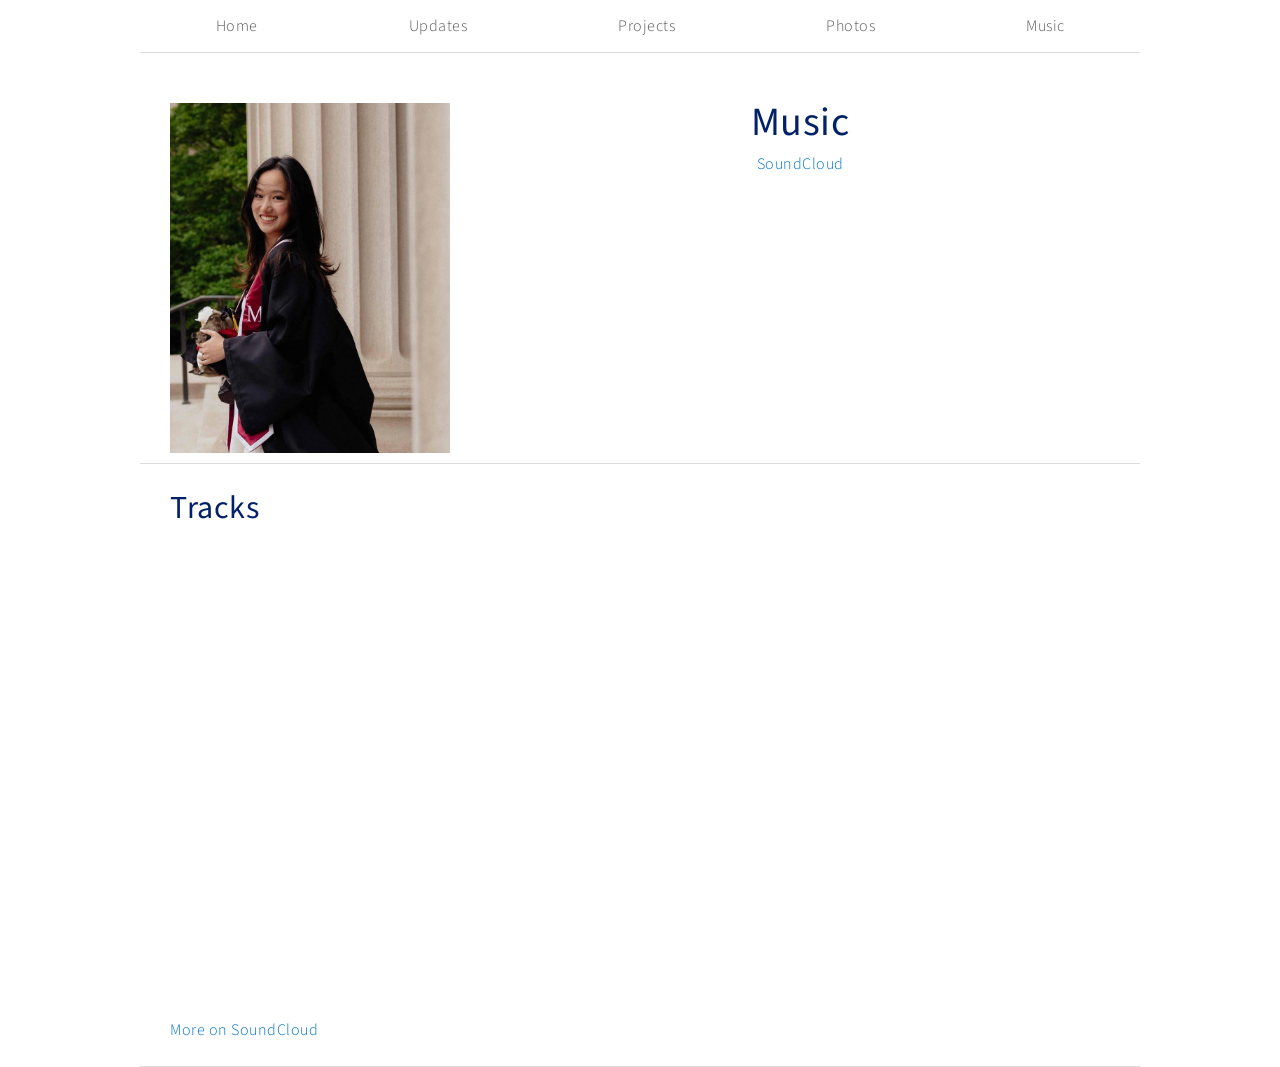
<file: music.html>
<!DOCTYPE html>
<html lang="en">

<head>
    <meta charset="UTF-8" />
    <meta name="viewport" content="width=device-width, initial-scale=1" />
    <title>Music — Michelle Zbizika</title>
    <meta name="description" content="Electronic music by Michelle Zbizika." />
    <link rel="preconnect" href="https://fonts.googleapis.com" />
    <link rel="preconnect" href="https://fonts.gstatic.com" crossorigin />
    <link href="https://fonts.googleapis.com/css2?family=Source+Sans+Pro:wght@300;400;600&display=swap" rel="stylesheet" media="print" onload="this.media='all'" />
    <link rel="stylesheet" type="text/css" href="assets/css/style.css" />
    <link rel="icon" type="image/png" sizes="32x32" href="assets/images/favicon-32.png" />
    <link rel="icon" type="image/png" sizes="192x192" href="assets/images/favicon-192.png" />
    <link rel="apple-touch-icon" href="assets/images/apple-touch-icon.png" />
</head>

<body>
    <div id="page">
        <header id="header">
            <a href="index.html">Home</a>
            <a href="index.html#updates">Updates</a>
            <a href="index.html#research">Projects</a>
            <a href="photos.html">Photos</a>
            <a href="music.html">Music</a>
        </header>

        <div id="profile">
            <div id="profile-pic">
                <img src="figs/profile.jpg" alt="Michelle Zbizika" onerror="this.parentNode.remove()" />
            </div>
            <div id="profile-intro">
                <div id="profile-name">Music</div>
                <div class="center" id="music-links"></div>
            </div>
            <div style="clear: both;"></div>
        </div>

        <div class="section" id="tracks">
            <h1>Tracks</h1>
            <div class="tracks" id="track-box"></div>

            <!--
              ADD MUSIC: one link per line, between the two script tags below. Tracks show in the order listed.
                Your SoundCloud profile (adds a "SoundCloud" link at the top):  https://soundcloud.com/your-name
                A SoundCloud track or playlist (adds a player):                 https://soundcloud.com/your-name/track-name
                An audio file uploaded to the repo:                             Track title | figs/track-file.mp3
              Copy SoundCloud links from the browser address bar. Pasting SoundCloud's Embed code also works.
            -->
            <script type="text/plain" id="track-list">
https://soundcloud.com/mzbi

            </script>
        </div>
        <div class="divider"></div>
    </div>

    <script>
        (function () {
            var list = document.getElementById('track-list');
            var box = document.getElementById('track-box');
            var links = document.getElementById('music-links');
            if (!list || !box) return;

            var color = '#0072ce';
            var profile = '';
            var shown = 0;

            function addLink(href, text) {
                var p = document.createElement('p');
                var a = document.createElement('a');
                a.href = href;
                a.textContent = text;
                p.appendChild(a);
                box.appendChild(p);
            }

            list.textContent.split('\n').forEach(function (raw) {
                var line = raw.trim();
                if (!line || line.charAt(0) === '#') return;

                var title = '';
                var url = line;
                var embed = line.match(/src="([^"]+)"/);
                if (embed) {
                    url = embed[1].replace(/&amp;/g, '&');
                } else if (line.indexOf('|') > -1) {
                    title = line.slice(0, line.lastIndexOf('|')).trim();
                    url = line.slice(line.lastIndexOf('|') + 1).trim();
                }
                url = url.replace(/^(https?:\/\/)?(www\.|m\.)?soundcloud\.com/i, 'https://soundcloud.com');

                // Profile link: soundcloud.com/name
                if (/^https:\/\/soundcloud\.com\/[^\/?#]+\/?(\?.*)?$/i.test(url)) {
                    profile = url.split('?')[0];
                    return;
                }

                // Short links from the SoundCloud app can't be embedded, so show them as a link
                if (/on\.soundcloud\.com/i.test(url)) {
                    addLink(url, title || 'Listen on SoundCloud');
                    shown++;
                    return;
                }

                if (/soundcloud\.com/i.test(url)) {
                    var isPlayer = /w\.soundcloud\.com\/player/i.test(url);
                    var src = isPlayer
                        ? url.replace(/([?&])color=[^&]*/i, '$1color=' + encodeURIComponent(color))
                        : 'https://w.soundcloud.com/player/?url=' + encodeURIComponent(url.split('?')[0]) +
                          '&color=' + encodeURIComponent(color) +
                          '&auto_play=false&hide_related=true&show_comments=false&show_reposts=false&show_teaser=false&visual=false';
                    var frame = document.createElement('iframe');
                    frame.src = src;
                    frame.title = title || 'SoundCloud player';
                    frame.loading = 'lazy';
                    frame.allow = 'autoplay';
                    frame.height = /\/sets\/|\/playlists\//i.test(url) ? '300' : '166';
                    box.appendChild(frame);
                } else if (/\.(mp3|m4a|aac|wav|ogg|oga|opus|flac)(\?.*)?$/i.test(url)) {
                    var fig = document.createElement('figure');
                    var cap = document.createElement('figcaption');
                    cap.textContent = title || decodeURIComponent(url.split('/').pop())
                        .replace(/\.[a-z0-9]+$/i, '').replace(/[-_]+/g, ' ');
                    var audio = document.createElement('audio');
                    audio.controls = true;
                    audio.preload = 'metadata';
                    audio.src = url;
                    fig.appendChild(cap);
                    fig.appendChild(audio);
                    box.appendChild(fig);
                } else {
                    addLink(url, title || url);
                }
                shown++;
            });

            if (profile && links) {
                var a = document.createElement('a');
                a.href = profile;
                a.textContent = 'SoundCloud';
                links.appendChild(a);
            }

            // No individual tracks listed yet: show the profile's player
            if (!shown && profile) {
                var pf = document.createElement('iframe');
                pf.src = 'https://w.soundcloud.com/player/?url=' + encodeURIComponent(profile) +
                    '&color=' + encodeURIComponent(color) +
                    '&auto_play=false&hide_related=true&show_comments=false&show_reposts=false&show_teaser=false&visual=false';
                pf.title = 'SoundCloud tracks';
                pf.loading = 'lazy';
                pf.allow = 'autoplay';
                pf.height = '450';
                box.appendChild(pf);
                addLink(profile, 'More on SoundCloud');
                shown++;
            }

            if (!shown) {
                var p = document.createElement('p');
                p.textContent = 'First tracks coming soon.';
                box.appendChild(p);
            }
        })();
    </script>
</body>

</html>
</file>
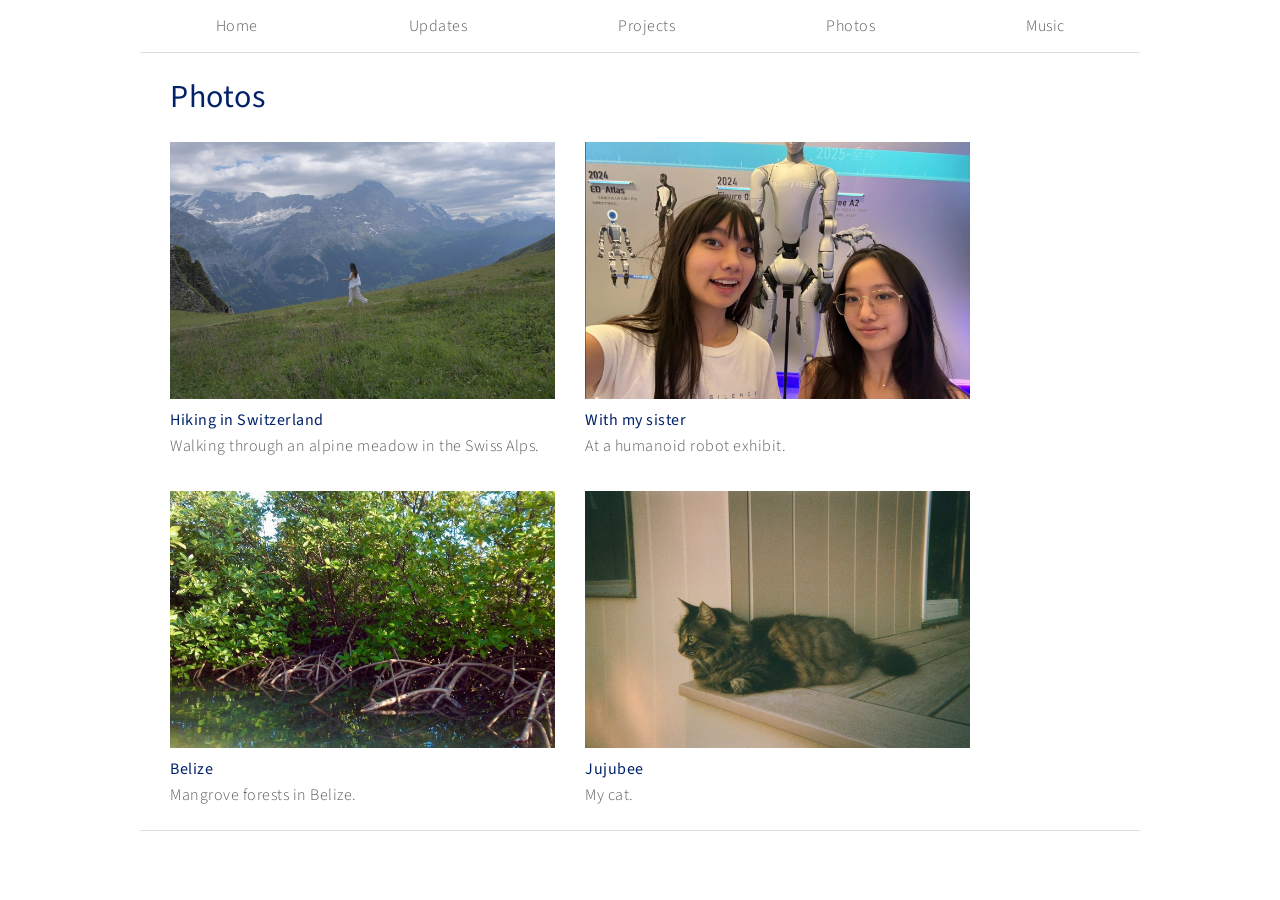
<file: photos.html>
<!DOCTYPE html>
<html lang="en">

<head>
    <meta charset="UTF-8" />
    <meta name="viewport" content="width=device-width, initial-scale=1" />
    <title>Photos — Michelle Zbizika</title>
    <meta name="description" content="Photos by and of Michelle Zbizika." />
    <link rel="preconnect" href="https://fonts.googleapis.com" />
    <link rel="preconnect" href="https://fonts.gstatic.com" crossorigin />
    <link href="https://fonts.googleapis.com/css2?family=Source+Sans+Pro:wght@300;400;600&display=swap" rel="stylesheet" media="print" onload="this.media='all'" />
    <link rel="stylesheet" type="text/css" href="assets/css/style.css" />
    <link rel="icon" type="image/png" sizes="32x32" href="assets/images/favicon-32.png" />
    <link rel="icon" type="image/png" sizes="192x192" href="assets/images/favicon-192.png" />
    <link rel="apple-touch-icon" href="assets/images/apple-touch-icon.png" />
</head>

<body>
    <div id="page">
        <header id="header">
            <a href="index.html">Home</a>
            <a href="index.html#updates">Updates</a>
            <a href="index.html#research">Projects</a>
            <a href="photos.html">Photos</a>
            <a href="index.html#music">Music</a>
        </header>

        <div class="section" id="photos">
            <h1>Photos</h1>
            <div class="photos">
                <figure>
                    <img src="figs/switzerland.jpg" alt="Michelle walking across an alpine meadow with snow-capped mountains behind" loading="lazy" />
                    <figcaption>
                        <span class="research-proj-title">Hiking in Switzerland</span>
                        <p>Walking through an alpine meadow in the Swiss Alps.</p>
                    </figcaption>
                </figure>
                <figure>
                    <img src="figs/sister.jpg" alt="Michelle and her sister taking a selfie in front of a humanoid robot exhibit" loading="lazy" />
                    <figcaption>
                        <span class="research-proj-title">With my sister</span>
                        <p>At a humanoid robot exhibit.</p>
                    </figcaption>
                </figure>
                <figure>
                    <img src="figs/belize.jpg" alt="Mangrove trees with arching roots over clear water" loading="lazy" />
                    <figcaption>
                        <span class="research-proj-title">Belize</span>
                        <p>Mangrove forests in Belize.</p>
                    </figcaption>
                </figure>
                <figure>
                    <img src="figs/cat.jpg" alt="Jujubee, a fluffy tabby cat, lying on the edge of a wooden deck" loading="lazy" />
                    <figcaption>
                        <span class="research-proj-title">Jujubee</span>
                        <p>My cat.</p>
                    </figcaption>
                </figure>
            </div>
        </div>
        <div class="divider"></div>
    </div>
</body>

</html>
</file>
<file: assets/css/style.css>
:root {
    --grey: rgb(90, 90, 90);
    --blue1: rgb(2, 33, 105);
    --blue3: rgb(0, 114, 206);
    --rule: #ddd;
}

* { box-sizing: border-box; }

html {
    -webkit-text-size-adjust: 100%;
    scroll-padding-top: 70px;
}

body {
    margin: 0;
    background: #fff;
    color: var(--grey);
    font-family: 'Source Sans Pro', system-ui, -apple-system, 'Segoe UI', Roboto, 'Helvetica Neue', Arial, 'PingFang SC', 'Microsoft YaHei', sans-serif;
    font-size: 100%;
    font-weight: 300;
    letter-spacing: 0.5px;
    line-height: 1.45;
}

p { margin: 0.2em 0; }

ul {
    list-style: none;
    margin: 0;
    padding: 0;
}

a {
    color: var(--blue3);
    text-decoration: none;
}

a:hover { text-decoration: underline; }

a:focus-visible {
    outline: 2px solid var(--blue3);
    outline-offset: 2px;
}

h1 {
    font-weight: 400;
    color: var(--blue1);
}

b { font-weight: 600; }

/**************************************************/

#page {
    max-width: 1000px;
    margin: 0 auto;
}

#header {
    position: sticky;
    top: 0;
    z-index: 9999;
    display: flex;
    justify-content: space-around;
    line-height: 2em;
    padding-top: 10px;
    padding-bottom: 10px;
    border-bottom: 1px solid var(--rule);
    background-color: rgba(255, 255, 255, 0.7);
    -webkit-backdrop-filter: blur(8px);
    backdrop-filter: blur(8px);
}

#header a {
    color: var(--grey);
    transition: color 0.3s ease;
}

#header a:hover {
    color: var(--blue3);
    text-decoration: none;
}

/**************************************************/

#profile {
    padding: 50px 30px 10px 30px;
    border-bottom: 1px solid var(--rule);
}

#profile-pic {
    width: 280px;
    float: left;
    margin-right: 40px;
    text-align: center;
}

#profile-pic img {
    display: block;
    width: 100%;
    object-fit: cover;
}

#profile-name {
    font-size: 2.5em;
    line-height: 1em;
    font-weight: 400;
    margin-bottom: 10px;
    color: var(--blue1);
    text-align: center;
}

#profile-email {
    margin-bottom: 20px;
    color: var(--blue1);
    text-align: center;
}

#profile p { margin-bottom: 20px; }

.section { padding: 0 30px 20px; }

.section li { margin-bottom: 0.3em; }

.updates li {
    display: grid;
    grid-template-columns: 8.5em 1fr;
    column-gap: 0.5em;
}

.updates b { white-space: nowrap; }

.project-meta { margin-bottom: 0.8em; }

.divider {
    width: 100%;
    border-bottom: 1px solid var(--rule);
}

.project { margin-bottom: 2em; }

.project::after {
    content: "";
    display: block;
    clear: both;
}

.research-thumb {
    width: 20em;
    float: left;
    margin-top: 7px;
    padding-right: 30px;
    margin-bottom: 20px;
}

.research-thumb img {
    display: block;
    width: 100%;
}

.more { margin-top: 0.4em; }

.more summary {
    display: inline-block;
    color: var(--blue3);
    cursor: pointer;
    list-style: none;
}

.more summary::-webkit-details-marker { display: none; }

.more summary::after { content: " \25BE"; }

.more[open] summary::after { content: " \25B4"; }

.more summary:hover { text-decoration: underline; }

.more summary:focus-visible {
    outline: 2px solid var(--blue3);
    outline-offset: 2px;
}

.more p { margin-top: 0.4em; }

.research-proj-title {
    color: var(--blue1);
    font-weight: 400;
}

.center { text-align: center; }

/* Friends */

.friends {
    display: flex;
    flex-wrap: wrap;
    gap: 0.3em 1.5em;
    margin-top: 0.6em;
}

/* Photos */

.photos {
    display: grid;
    grid-template-columns: repeat(2, 1fr);
    gap: 30px;
    max-width: 800px;
}

.photos figure { margin: 0; }

.photos img {
    display: block;
    width: 100%;
    aspect-ratio: 3 / 2;
    object-fit: cover;
    margin-bottom: 0.6em;
}

/* Music page */

.tracks iframe {
    display: block;
    width: 100%;
    border: 0;
    margin: 0 0 1em;
}

.tracks figure { margin: 0 0 1.25em; }

.tracks figcaption {
    color: var(--blue1);
    font-weight: 400;
    margin-bottom: 0.35em;
}

.tracks audio {
    display: block;
    width: 100%;
}

/**************************************************/

@media (max-width: 760px) {
    #header {
        justify-content: space-between;
        padding-left: 16px;
        padding-right: 16px;
    }
    #profile { padding: 32px 16px 10px; }
    #profile-pic {
        float: none;
        width: 60%;
        max-width: 240px;
        margin: 0 auto 24px;
    }
    .section { padding: 0 16px 16px; }
    .updates li { display: block; margin-bottom: 0.7em; }
    .updates b { display: block; }
    .photos { grid-template-columns: 1fr; gap: 24px; }
    .research-thumb {
        float: none;
        width: 100%;
        padding-right: 0;
    }
}
</file>
